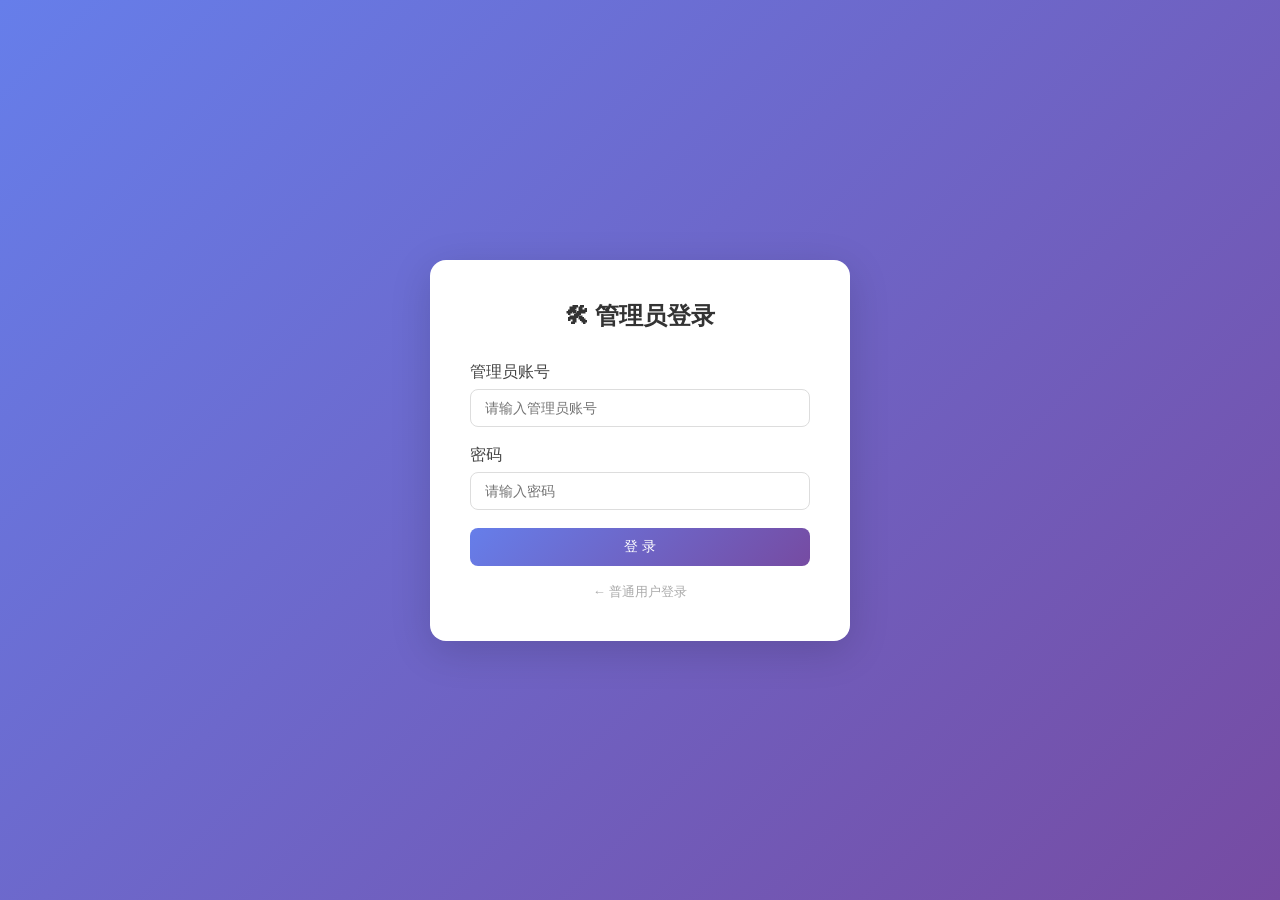
<file: target/classes/static/admin-login.html>
<!DOCTYPE html>
<html lang="zh-CN">
<head>
    <meta charset="UTF-8">
    <meta name="viewport" content="width=device-width, initial-scale=1.0">
    <title>管理员登录 - 校园闲置物品互助交换平台</title>
    <link rel="stylesheet" href="css/style.css">
</head>
<body>

<div id="app" v-cloak class="auth-container">
    <div class="auth-box">
        <h2>🛠 管理员登录</h2>
        <div class="form-group">
            <label>管理员账号</label>
            <input type="text" v-model="loginForm.username" placeholder="请输入管理员账号">
        </div>
        <div class="form-group">
            <label>密码</label>
            <input type="password" v-model="loginForm.password" placeholder="请输入密码">
        </div>
        <button class="btn btn-primary" style="width:100%" @click="handleLogin" :disabled="loading">
            {{ loading ? '登录中...' : '登 录' }}
        </button>
        <p style="text-align:center; margin-top:16px;">
            <a href="login.html" style="color:#aaa; font-size:13px;">← 普通用户登录</a>
        </p>
    </div>
</div>

<script src="js/vue.global.js"></script>
<script src="js/common.js"></script>
<script>
    const { createApp, ref } = Vue;

    createApp({
        setup() {
            const loading = ref(false);
            const loginForm = ref({ username: '', password: '' });

            const handleLogin = async () => {
                if (!loginForm.value.username || !loginForm.value.password) {
                    showToast('请填写完整账号密码', 'error');
                    return;
                }
                loading.value = true;
                try {
                    const res = await httpPost('/api/admin/login', loginForm.value);
                    localStorage.setItem('token', res.data.token);
                    localStorage.setItem('userInfo', JSON.stringify({
                        userId: res.data.userId,
                        username: res.data.username,
                        realName: res.data.realName,
                        avatar: res.data.avatar,
                        userType: res.data.userType
                    }));
                    showToast('登录成功，欢迎回来！', 'success');
                    setTimeout(() => {
                        window.location.href = 'admin.html';
                    }, 800);
                } catch (e) {
                    // 错误已在拦截器中处理
                } finally {
                    loading.value = false;
                }
            };

            return { loading, loginForm, handleLogin };
        }
    }).mount('#app');
</script>
</body>
</html>
</file>
<file: target/classes/static/css/style.css>
/* 校园闲置物品互助交换平台 - 公共样式 */

/* Vue 模板编译前隐藏，防止 {{ }} 闪烁 */
[v-cloak] {
    display: none !important;
}

* {
    margin: 0;
    padding: 0;
    box-sizing: border-box;
}

body {
    font-family: -apple-system, BlinkMacSystemFont, "Segoe UI", "PingFang SC", "Microsoft YaHei", sans-serif;
    background: linear-gradient(135deg, #667eea 0%, #764ba2 100%);
    min-height: 100vh;
    color: #333;
}

a {
    text-decoration: none;
    color: inherit;
}

/* 导航栏 */
.navbar {
    background: rgba(255, 255, 255, 0.95);
    backdrop-filter: blur(10px);
    padding: 0 30px;
    height: 60px;
    display: flex;
    align-items: center;
    justify-content: space-between;
    box-shadow: 0 2px 10px rgba(0, 0, 0, 0.1);
    position: sticky;
    top: 0;
    z-index: 100;
}

.navbar .logo {
    font-size: 20px;
    font-weight: bold;
    color: #667eea;
}

.navbar .nav-links a {
    margin-left: 20px;
    color: #555;
    font-weight: 500;
    padding: 6px 14px;
    border-radius: 20px;
    transition: all 0.3s;
}

.navbar .nav-links a:hover,
.navbar .nav-links a.active {
    background: linear-gradient(135deg, #667eea 0%, #764ba2 100%);
    color: white;
}

/* 容器 */
.container {
    max-width: 1200px;
    margin: 30px auto;
    padding: 0 20px;
}

/* 卡片 */
.card {
    background: white;
    border-radius: 12px;
    padding: 24px;
    box-shadow: 0 4px 15px rgba(0, 0, 0, 0.08);
    margin-bottom: 20px;
}

/* 按钮 */
.btn {
    display: inline-block;
    padding: 10px 24px;
    border: none;
    border-radius: 8px;
    font-size: 14px;
    font-weight: 500;
    cursor: pointer;
    transition: all 0.3s;
    text-align: center;
}

.btn-primary {
    background: linear-gradient(135deg, #667eea 0%, #764ba2 100%);
    color: white;
}

.btn-primary:hover {
    transform: translateY(-2px);
    box-shadow: 0 4px 12px rgba(102, 126, 234, 0.4);
}

.btn-secondary {
    background: #f0f0f0;
    color: #666;
}

.btn-secondary:hover {
    background: #e0e0e0;
}

.btn-danger {
    background: #ff6b6b;
    color: white;
}

.btn-danger:hover {
    background: #ee5a5a;
}

.btn-sm {
    padding: 6px 14px;
    font-size: 12px;
}

/* 表单 */
.form-group {
    margin-bottom: 18px;
}

.form-group label {
    display: block;
    margin-bottom: 6px;
    font-weight: 500;
    color: #444;
}

.form-group input,
.form-group select,
.form-group textarea {
    width: 100%;
    padding: 10px 14px;
    border: 1px solid #ddd;
    border-radius: 8px;
    font-size: 14px;
    transition: border-color 0.3s;
    font-family: inherit;
}

.form-group input:focus,
.form-group select:focus,
.form-group textarea:focus {
    outline: none;
    border-color: #667eea;
}

.form-group textarea {
    resize: vertical;
    min-height: 80px;
}

/* 物品卡片列表 */
.items-grid {
    display: grid;
    grid-template-columns: repeat(auto-fill, minmax(280px, 1fr));
    gap: 20px;
}

.item-card {
    background: white;
    border-radius: 12px;
    padding: 20px;
    box-shadow: 0 4px 15px rgba(0, 0, 0, 0.08);
    transition: all 0.3s;
    cursor: pointer;
}

.item-card:hover {
    transform: translateY(-4px);
    box-shadow: 0 8px 25px rgba(0, 0, 0, 0.15);
}

.item-card h3 {
    font-size: 16px;
    margin-bottom: 8px;
    color: #333;
}

.item-card .desc {
    color: #888;
    font-size: 13px;
    margin-bottom: 10px;
    line-height: 1.5;
}

.item-card .meta {
    display: flex;
    justify-content: space-between;
    font-size: 12px;
    color: #aaa;
    padding-top: 10px;
    border-top: 1px solid #f0f0f0;
}

.tag {
    display: inline-block;
    padding: 2px 10px;
    border-radius: 10px;
    font-size: 12px;
    background: linear-gradient(135deg, #667eea 0%, #764ba2 100%);
    color: white;
}

.tag-warn {
    background: #ffc107;
}

.tag-danger {
    background: #ff6b6b;
}

.tag-success {
    background: #28a745;
}

/* 分页 */
.pagination {
    display: flex;
    justify-content: center;
    align-items: center;
    margin-top: 30px;
    gap: 10px;
}

.pagination button {
    padding: 8px 16px;
    border: 1px solid #ddd;
    background: white;
    border-radius: 6px;
    cursor: pointer;
    transition: all 0.3s;
}

.pagination button:hover:not(:disabled) {
    border-color: #667eea;
    color: #667eea;
}

.pagination button:disabled {
    opacity: 0.5;
    cursor: not-allowed;
}

.pagination .page-info {
    color: #888;
    font-size: 14px;
}

/* 筛选栏 */
.filter-bar {
    background: white;
    padding: 16px 20px;
    border-radius: 12px;
    margin-bottom: 20px;
    display: flex;
    gap: 15px;
    align-items: center;
    box-shadow: 0 4px 15px rgba(0, 0, 0, 0.08);
}

.filter-bar select {
    padding: 8px 14px;
    border: 1px solid #ddd;
    border-radius: 8px;
    font-size: 14px;
}

/* 登录/注册页面 */
.auth-container {
    display: flex;
    justify-content: center;
    align-items: center;
    min-height: 100vh;
    padding: 20px;
}

.auth-box {
    background: white;
    border-radius: 16px;
    padding: 40px;
    width: 100%;
    max-width: 420px;
    box-shadow: 0 10px 40px rgba(0, 0, 0, 0.15);
}

.auth-box h2 {
    text-align: center;
    margin-bottom: 30px;
    font-size: 24px;
    color: #333;
}

.auth-box .tab-switch {
    display: flex;
    margin-bottom: 25px;
    background: #f5f5f5;
    border-radius: 8px;
    padding: 4px;
}

.auth-box .tab-switch button {
    flex: 1;
    padding: 10px;
    border: none;
    background: transparent;
    border-radius: 6px;
    cursor: pointer;
    font-size: 14px;
    color: #888;
    transition: all 0.3s;
}

.auth-box .tab-switch button.active {
    background: white;
    color: #667eea;
    font-weight: bold;
    box-shadow: 0 2px 8px rgba(0, 0, 0, 0.08);
}

/* 表格 */
table {
    width: 100%;
    border-collapse: collapse;
}

table th, table td {
    padding: 12px 16px;
    text-align: left;
    border-bottom: 1px solid #f0f0f0;
    font-size: 14px;
}

table th {
    background: #fafafa;
    font-weight: 600;
    color: #666;
}

/* AI聊天弹窗按钮 */
.ai-btn-float {
    position: fixed;
    right: 30px;
    bottom: 30px;
    width: 56px;
    height: 56px;
    border-radius: 50%;
    background: linear-gradient(135deg, #667eea 0%, #764ba2 100%);
    color: white;
    border: none;
    font-size: 24px;
    cursor: pointer;
    box-shadow: 0 4px 20px rgba(102, 126, 234, 0.5);
    z-index: 200;
    transition: all 0.3s;
}

.ai-btn-float:hover {
    transform: scale(1.1);
}

/* AI聊天弹窗 */
.ai-modal-mask {
    position: fixed;
    top: 0;
    left: 0;
    width: 100%;
    height: 100%;
    background: rgba(0, 0, 0, 0.3);
    z-index: 150;
    display: flex;
    justify-content: flex-end;
    align-items: flex-end;
}

.ai-chat-box {
    position: fixed;
    right: 30px;
    bottom: 100px;
    width: 400px;
    height: 520px;
    background: white;
    border-radius: 16px;
    box-shadow: 0 10px 40px rgba(0, 0, 0, 0.2);
    z-index: 150;
    display: flex;
    flex-direction: column;
    overflow: hidden;
}

.ai-chat-header {
    padding: 16px 20px;
    background: linear-gradient(135deg, #667eea 0%, #764ba2 100%);
    color: white;
    display: flex;
    justify-content: space-between;
    align-items: center;
}

.ai-chat-header h3 {
    font-size: 16px;
}

.ai-chat-header button {
    background: transparent;
    border: none;
    color: white;
    font-size: 20px;
    cursor: pointer;
}

.ai-chat-messages {
    flex: 1;
    padding: 16px;
    overflow-y: auto;
    background: #f9f9f9;
}

.ai-message {
    margin-bottom: 14px;
    display: flex;
    flex-direction: column;
}

.ai-message.user {
    align-items: flex-end;
}

.ai-message .bubble {
    max-width: 80%;
    padding: 10px 14px;
    border-radius: 14px;
    font-size: 14px;
    line-height: 1.5;
    white-space: pre-wrap;
}

.ai-message.user .bubble {
    background: linear-gradient(135deg, #667eea 0%, #764ba2 100%);
    color: white;
    border-bottom-right-radius: 4px;
}

.ai-message.ai .bubble {
    background: white;
    color: #333;
    border-bottom-left-radius: 4px;
    box-shadow: 0 2px 6px rgba(0, 0, 0, 0.08);
}

.ai-chat-input {
    padding: 12px 16px;
    border-top: 1px solid #eee;
    display: flex;
    gap: 10px;
}

.ai-chat-input textarea {
    flex: 1;
    padding: 10px 14px;
    border: 1px solid #ddd;
    border-radius: 8px;
    resize: none;
    font-size: 14px;
    font-family: inherit;
}

.ai-chat-input button {
    padding: 0 20px;
    border: none;
    background: linear-gradient(135deg, #667eea 0%, #764ba2 100%);
    color: white;
    border-radius: 8px;
    cursor: pointer;
    font-weight: 500;
}

.ai-chat-input button:disabled {
    opacity: 0.5;
}

/* Toast */
.toast {
    position: fixed;
    top: 80px;
    left: 50%;
    transform: translateX(-50%);
    padding: 12px 28px;
    border-radius: 8px;
    color: white;
    font-size: 14px;
    z-index: 1000;
    animation: slideDown 0.3s ease;
}

.toast.success {
    background: #28a745;
}

.toast.error {
    background: #ff6b6b;
}

.toast.info {
    background: #667eea;
}

@keyframes slideDown {
    from {
        transform: translate(-50%, -30px);
        opacity: 0;
    }
    to {
        transform: translate(-50%, 0);
        opacity: 1;
    }
}

/* 状态标签颜色 */
.status-0 { background: #ffc107; color: white; }
.status-1 { background: #28a745; color: white; }
.status-2 { background: #ff6b6b; color: white; }

/* 空状态 */
.empty {
    text-align: center;
    padding: 60px 20px;
    color: #aaa;
}

.empty-icon {
    font-size: 48px;
    margin-bottom: 10px;
}

/* 响应式 */
@media (max-width: 768px) {
    .filter-bar {
        flex-direction: column;
        align-items: stretch;
    }
    .ai-chat-box {
        width: calc(100% - 60px);
        bottom: 100px;
    }
}
</file>
